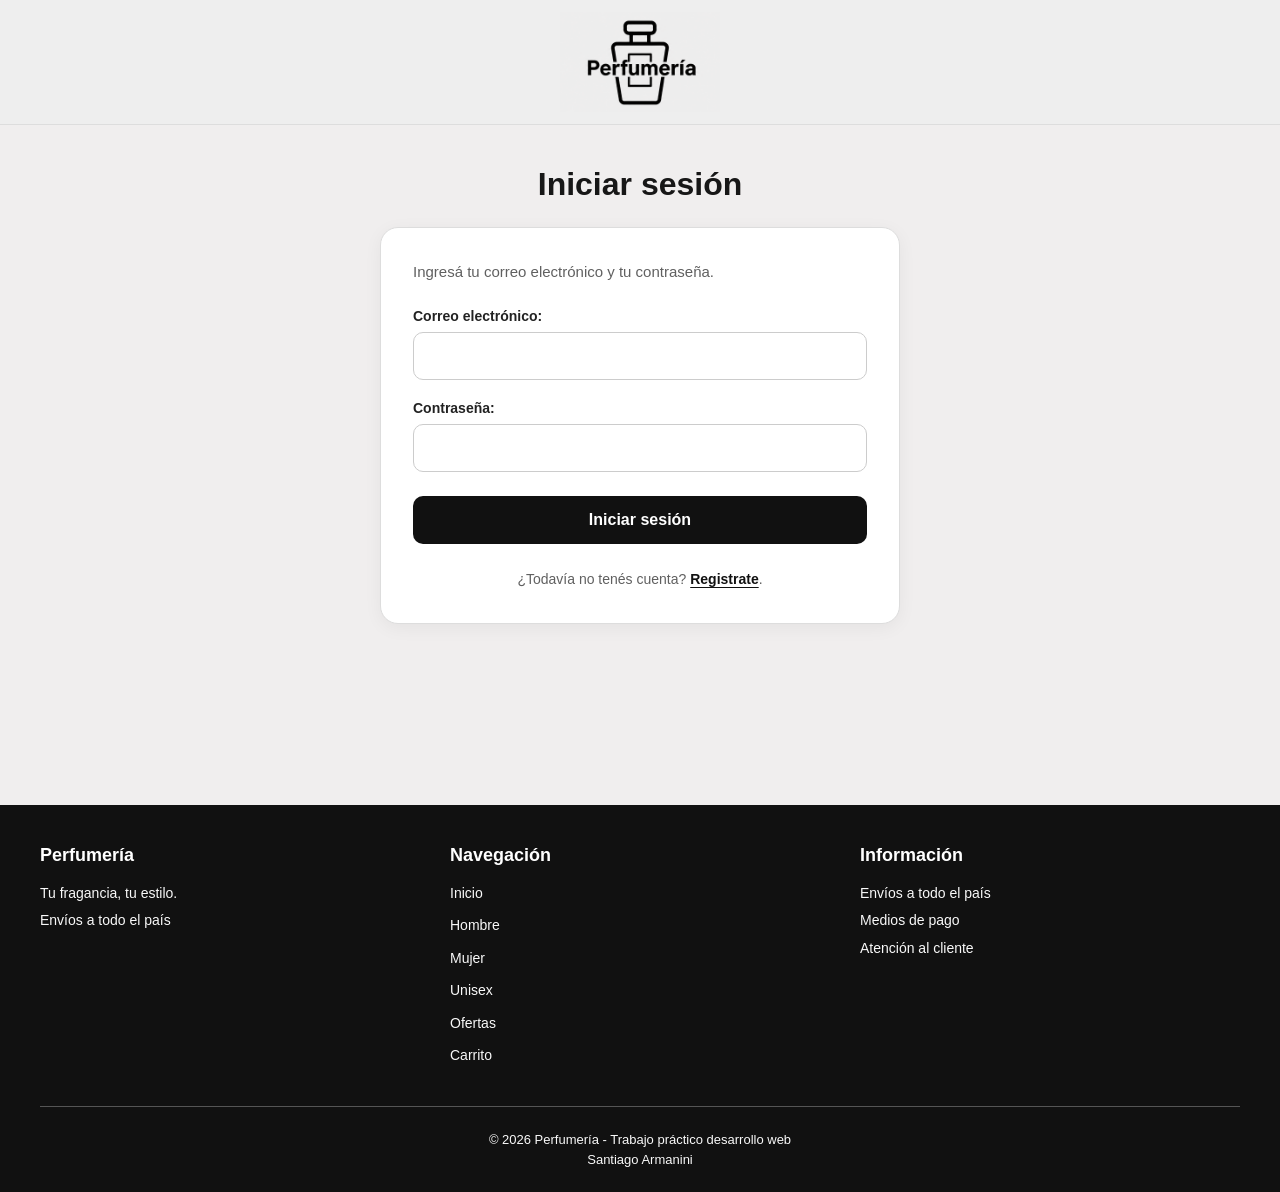
<file: index.html>
<!DOCTYPE html>

<html lang="es">
    <head>
        <meta charset="utf-8">
        <meta http-equiv="X-UA-Compatible" content="IE=edge">
        <title>Perfumeria</title>
        <meta name="description" content="">
        <meta name="viewport" content="width=device-width, initial-scale=1">
        <link rel="stylesheet" href="css/estilos.css">
    </head>
    <body class="body">
        <header>
            <div class="barra-promocional">
                <p>Envíos a todo el país</p>
            </div>
            <div id="navbar" data-base=""></div>
        </header>    
        <main class="main">
            <section class="bienvenida">
                <div class="bienvenida-contenido">
                    <h1>Encontrá tu próxima fragancia</h1>
                    <p>
                        Perfumes para cada estilo y ocasión.
                        Elegí el que va con vos.
                    </p>
                    <div class="botones-bienvenida">
                        <a href="./paginas/hombre.html">Ver catálogo</a>
                        <a href="./paginas/ofertas.html">Ver ofertas</a>
                    </div>
                </div>
                <div class="bienvenida-imagen">
                    <img src="./img/perfume-principal.jpg" alt="Perfume destacado">
                </div>
            </section>
            <section class="categorias">
                <h2>Explorá nuestras fragancias</h2>
                <div class="categorias-contenedor">
                    <article class="categoria-card">
                        <a href="./paginas/hombre.html">
                            <img src="./img/categoria-hombre.jpg" alt="Perfumes para hombre">
                            <h3>Hombre</h3>
                        </a>
                    </article>
                    <article class="categoria-card">
                        <a href="./paginas/mujer.html">
                            <img src="./img/categoria-mujer.jpg" alt="Perfumes para mujer">
                            <h3>Mujer</h3>
                        </a>
                    </article>
                    <article class="categoria-card">
                        <a href="./paginas/unisex.html">
                            <img src="./img/categoria-unisex.jpg" alt="Perfumes unisex">
                            <h3>Unisex</h3>
                        </a>
                    </article>
                </div>
            </section>
            <section class="productos-destacados">
                <h2>Perfumes para hombre</h2>

                <div class="productos-grid"
                    data-base="./"
                    data-categoria="hombre"
                    data-limite="2">
                </div>
            </section>

            <section class="productos-destacados">
                <h2>Perfumes para mujer</h2>

                <div class="productos-grid"
                    data-base="./"
                    data-categoria="mujer"
                    data-limite="2">
                </div>
            </section>

            <section class="productos-destacados">
                <h2>Perfumes unisex</h2>

                <div class="productos-grid"
                    data-base="./"
                    data-categoria="unisex"
                    data-limite="2">
                </div>
            </section>
            <section class="banner-ofertas">
                <div class="banner-ofertas-contenido">
                    <h2>Ofertas especiales</h2>
                    <p>Descubrí nuestras promociones y descuentos exclusivos.</p>
                    <a href="./paginas/ofertas.html">Ver ofertas</a>
                </div>
                <div class="banner-ofertas-imagen">
                    <img src="./img/banner-ofertas.jpg" alt="Promociones especiales en perfumes">
                </div>
            </section>
            <section class="beneficios">
                <h2>¿Por qué comprar con nosotros?</h2>
                <div class="beneficios-contenedor">
                    <article class="beneficio-card">
                        <h3>Envíos a todo el país</h3>
                        <p>Recibí tus fragancias donde te encuentres</p>
                    </article>
                    <article class="beneficio-card">
                        <h3>Medios de pago</h3>
                        <p>Consultá nuestras opciones de pago disponibles</p>
                    </article>
                    <article class="beneficio-card">
                        <h3>Atención al cliente</h3>
                        <p>Nuestro equipo está listo para ayudarte en cualquier momento.</p>
                    </article>
                </div>
            </section>
            <section class="notas">
                <h2>Notas de nuestras fragancias</h2>

                <ul class="notas-lista">
                    <li class="nota-item">Ámbar</li>
                    <li class="nota-item">Cítricos</li>
                    <li class="nota-item">Jazmín</li>
                    <li class="nota-item">Vainilla</li>
                    <li class="nota-item">Rosas</li>
                    <li class="nota-item">Bergamota</li>
                </ul>
            </section>
        </main>
        <footer class="footer">
            <div class="footer-contenedor">
                <div class="footer-columna">
                    <h2>Perfumería</h2>
                    <p>Tu fragancia, tu estilo.</p>
                    <p>Envíos a todo el país</p>
                </div>
                <nav class="footer-columna" aria-label="Navegación del pie de página">
                    <h2>Navegación</h2>
                    <ul>
                        <li>
                            <a href="index.html">Inicio</a>
                        </li>
                        <li>
                            <a href="./paginas/hombre.html">Hombre</a>
                        </li>
                        <li>
                            <a href="./paginas/mujer.html">Mujer</a>
                        </li>
                        <li>
                            <a href="./paginas/unisex.html">Unisex</a>
                        </li>
                        <li>
                            <a href="./paginas/ofertas.html">Ofertas</a>
                        </li>
                        <li>
                            <a href="./paginas/carrito.html">Carrito</a>
                        </li>
                    </ul>
                </nav>
                <div class="footer-columna">
                    <h2>Información</h2>
                    <p>Envíos a todo el país</p>
                    <p>Medios de pago</p>
                    <p>Atención al cliente</p>
                </div>
            </div>
            <div class="footer-inferior">
                <p>© 2026 Perfumería - Trabajo práctico desarrollo web</p>
                <p> Santiago Armanini </p>
            </div>
        </footer>
        <script src="./js/navegacion.js"></script>
        <script src="./js/navbar.js"></script>
        <script src="./js/login.js"></script>
        <script src="./js/carrito.js"></script>
        <script src="./js/cards.js"></script>
    </body>
</html>
</file>
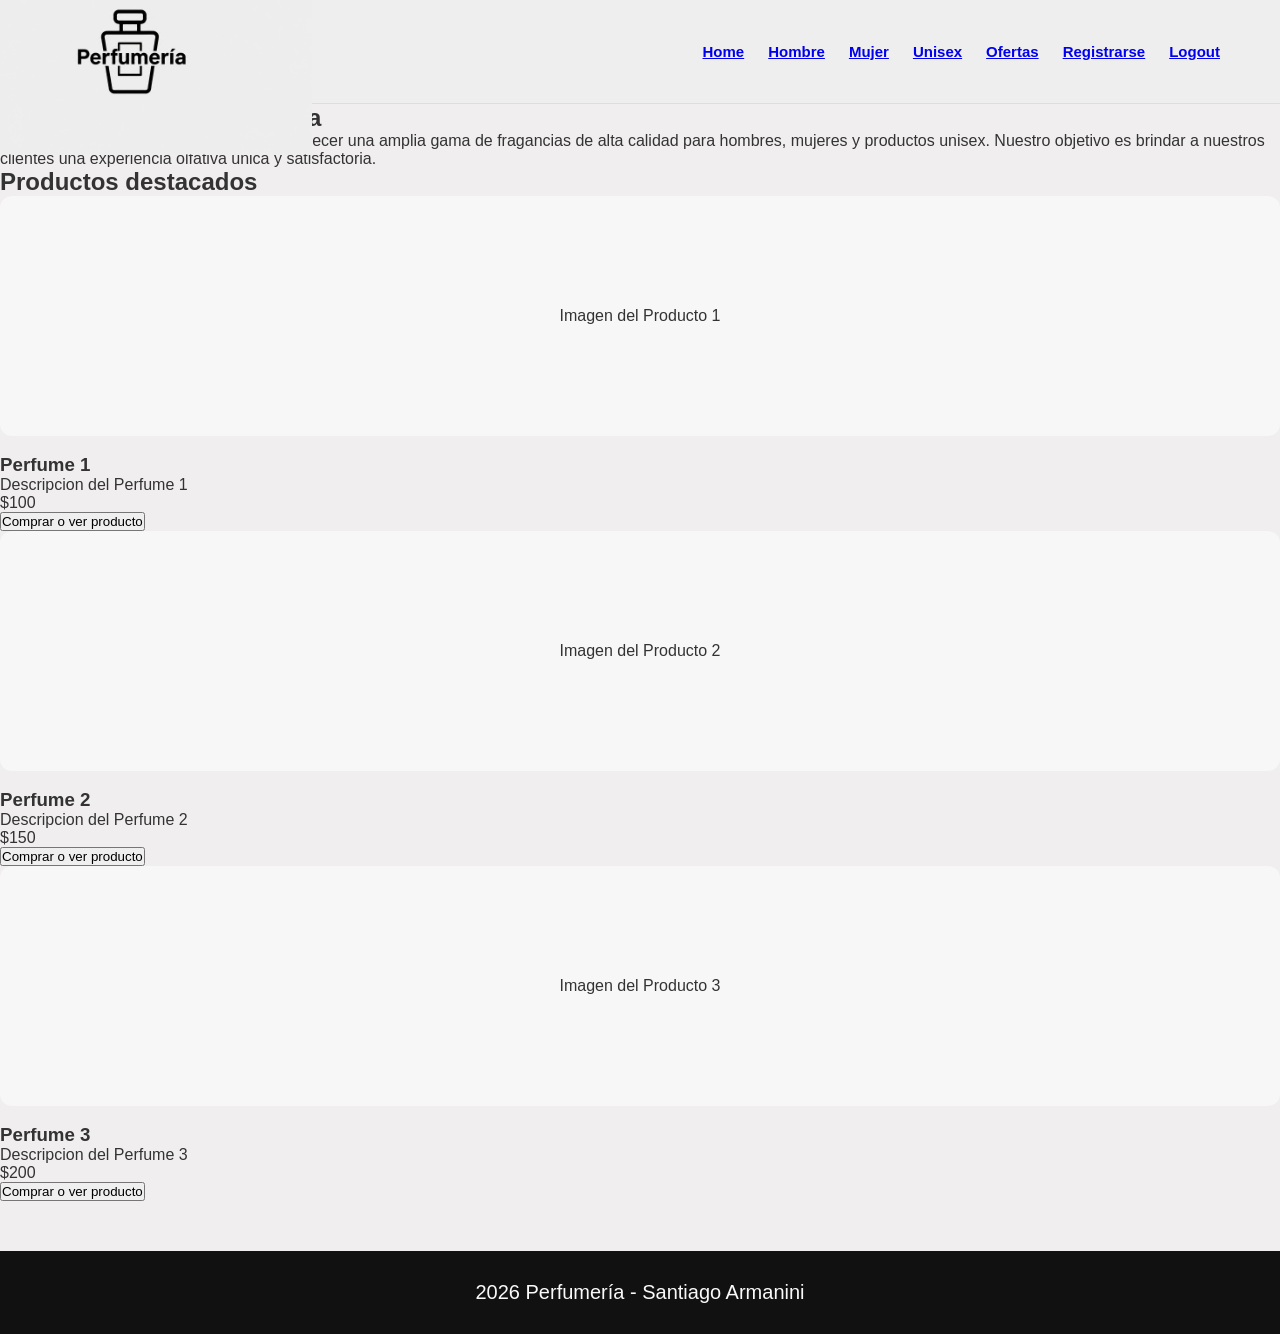
<file: paginas/index.html>
<!DOCTYPE html>

<html lang="es">
    <head>
        <meta charset="utf-8">
        <meta http-equiv="X-UA-Compatible" content="IE=edge">
        <title>Perfumeria</title>
        <meta name="description" content="">
        <meta name="viewport" content="width=device-width, initial-scale=1">
        <link rel="stylesheet" href="../css/estilos.css">
    </head>
    <body class="body">
        <header>
            <div>
                <nav class="navbar">
                    <div class="logo">
                            <img src="../img/logo.png" alt="Logo de Perfumería">

                    </div>

                    <a href="index.html">Home</a>
                    <a href="hombre.html">Hombre</a>
                    <a href="mujer.html">Mujer</a>
                    <a href="unisex.html">Unisex</a>
                    <a href="ofertas.html">Ofertas</a>
                    <a href="registro.html">Registrarse</a>                    
                    <a href="login.html">Logout</a>
                </nav>
            </div>
        </header>    
        <main>
            <section>
                <h1>Bienvenidos a la Perfumeria</h1>
                <p>
                    En nuestra perfumería, nos dedicamos a ofrecer una amplia gama de fragancias de alta calidad para hombres, mujeres y productos unisex.
                    Nuestro objetivo es brindar a nuestros clientes una experiencia olfativa única y satisfactoria.
                </p>
            </section>
            <section class="destacados"> 
                <h2>Productos destacados</h2>
                <div class="productos">
                    <article class="producto">
                        <div class="imagen-producto">
                            Imagen del Producto 1
                        </div>
                        <h3>Perfume 1</h3>
                        <p>Descripcion del Perfume 1</p>
                        <p>$100</p>
                        <button>Comprar o ver producto</button>
                    </article>
                    <article class="producto">
                        <div class="imagen-producto">
                            Imagen del Producto 2
                        </div>
                        <h3>Perfume 2</h3>
                        <p>Descripcion del Perfume 2</p>
                        <p>$150</p>
                        <button>Comprar o ver producto</button>
                    </article>
                    <article class="producto">
                        <div class="imagen-producto">
                            Imagen del Producto 3
                        </div>
                        <h3>Perfume 3</h3>
                        <p>Descripcion del Perfume 3</p>
                        <p>$200</p>
                        <button>Comprar o ver producto</button>
                    </article>
                </div>
            </section>
        </main>
        <footer>
            <p>
                2026 Perfumería - Santiago Armanini
            </p>
        </footer>
    </body>
</html>
</file>
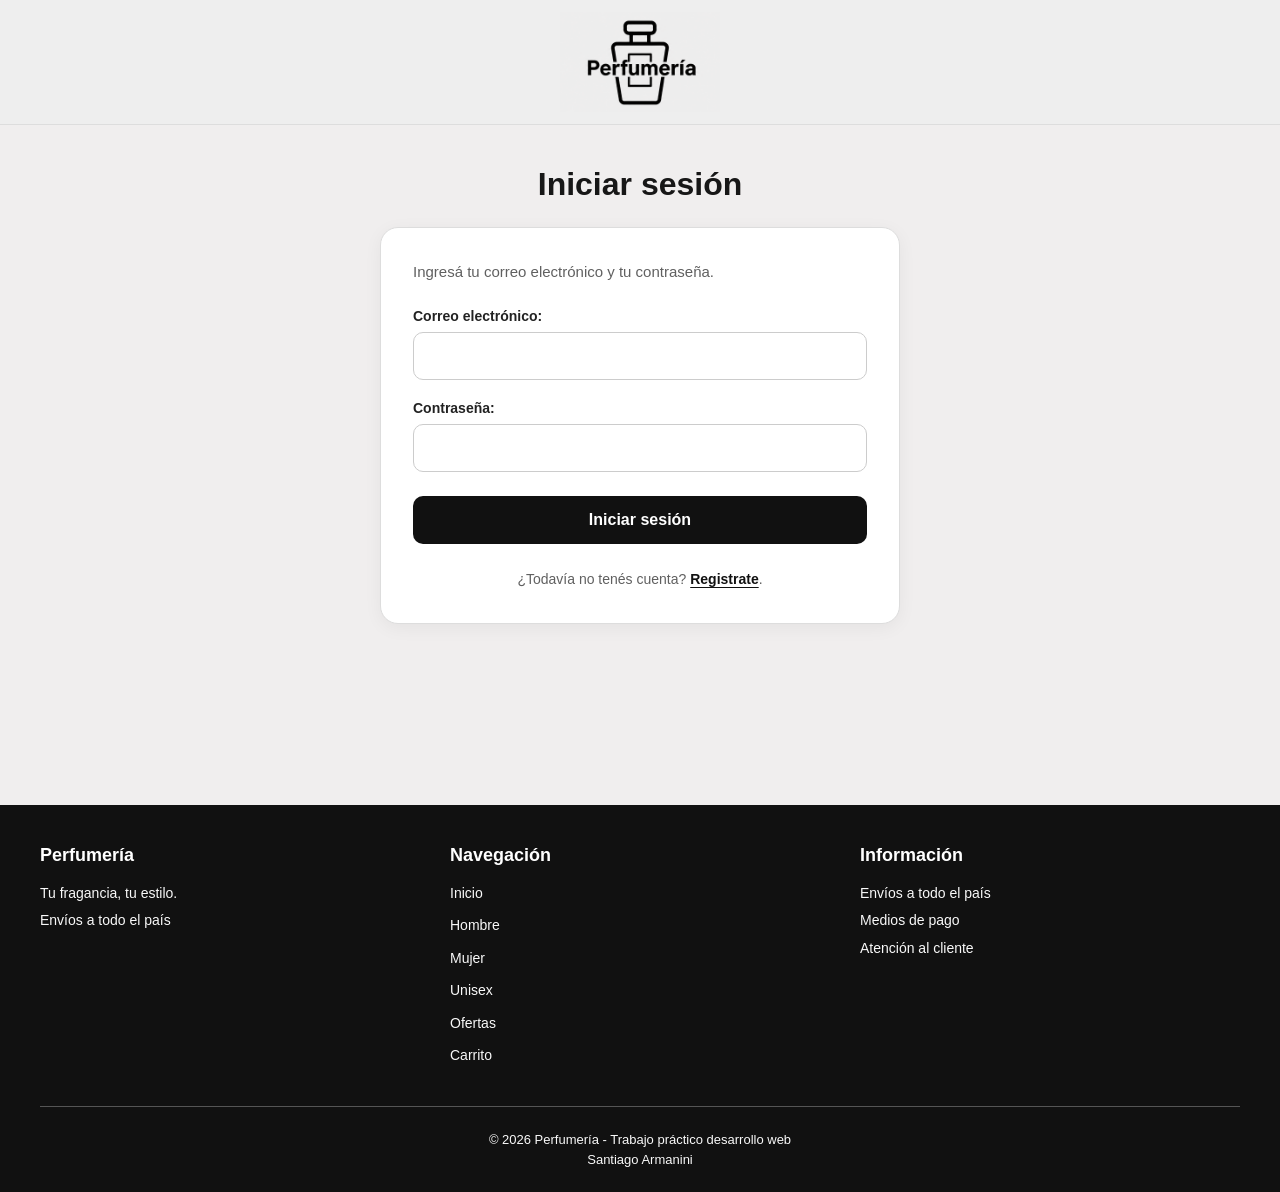
<file: paginas/carrito.html>
<!DOCTYPE html>
<html lang="es">
<head>
    <meta charset="utf-8">
    <meta name="viewport" content="width=device-width, initial-scale=1">
    <title>Perfumería - Carrito</title>
    <link rel="stylesheet" href="../css/estilos.css">
</head>
<body>
    <header>
        <div class="barra-promocional">
            <p>Envíos a todo el país</p>
        </div>
        <div id="navbar" data-base="../"></div>
    </header>
    <main class="main pagina-categoria">
        <section class="encabezado-categoria">
            <h1>Tu carrito</h1>
            <p>Revisá los productos que seleccionaste.</p>
        </section>
        <div class="carrito-layout">

            <section class="carrito-listado"
                    aria-labelledby="titulo-carrito">

                <h2 id="titulo-carrito">Productos seleccionados</h2>

                <div id="carrito-productos"
                    class="carrito-productos"
                    aria-live="polite">
                </div>
            </section>

            <aside class="carrito-resumen"
                aria-labelledby="titulo-resumen">

                <h2 id="titulo-resumen">Resumen de tu compra</h2>

                <p>
                    <span>Total</span>
                    <strong id="carrito-total">$0</strong>
                </p>

                <a href="../index.html">Seguir comprando</a>
            </aside>

        </div>
    </main>
    <footer class="footer">
        <div class="footer-contenedor">
            <div class="footer-columna">
                <h2>Perfumería</h2>
                <p>Tu fragancia, tu estilo.</p>
                <p>Envíos a todo el país</p>
            </div>
            <nav class="footer-columna" aria-label="Navegación del pie de página">
                <h2>Navegación</h2>
                <ul>
                    <li><a href="../index.html">Inicio</a></li>
                    <li><a href="hombre.html">Hombre</a></li>
                    <li><a href="mujer.html">Mujer</a></li>
                    <li><a href="unisex.html">Unisex</a></li>
                    <li><a href="ofertas.html">Ofertas</a></li>
                </ul>
            </nav>
            <div class="footer-columna">
                <h2>Información</h2>
                <p>Envíos a todo el país</p>
                <p>Medios de pago</p>
                <p>Atención al cliente</p>
            </div>
        </div>
        <div class="footer-inferior">
            <p>© 2026 Perfumería - Trabajo práctico desarrollo web</p>
            <p>Santiago Armanini</p>
        </div>
    </footer>
    <script src="../js/navegacion.js"></script>
    <script src="../js/navbar.js"></script>
    <script src="../js/login.js"></script>
    <script src="../js/carrito.js"></script>
    <script src="../js/carrito-pagina.js"></script>
    
</body>
</html>
</file>
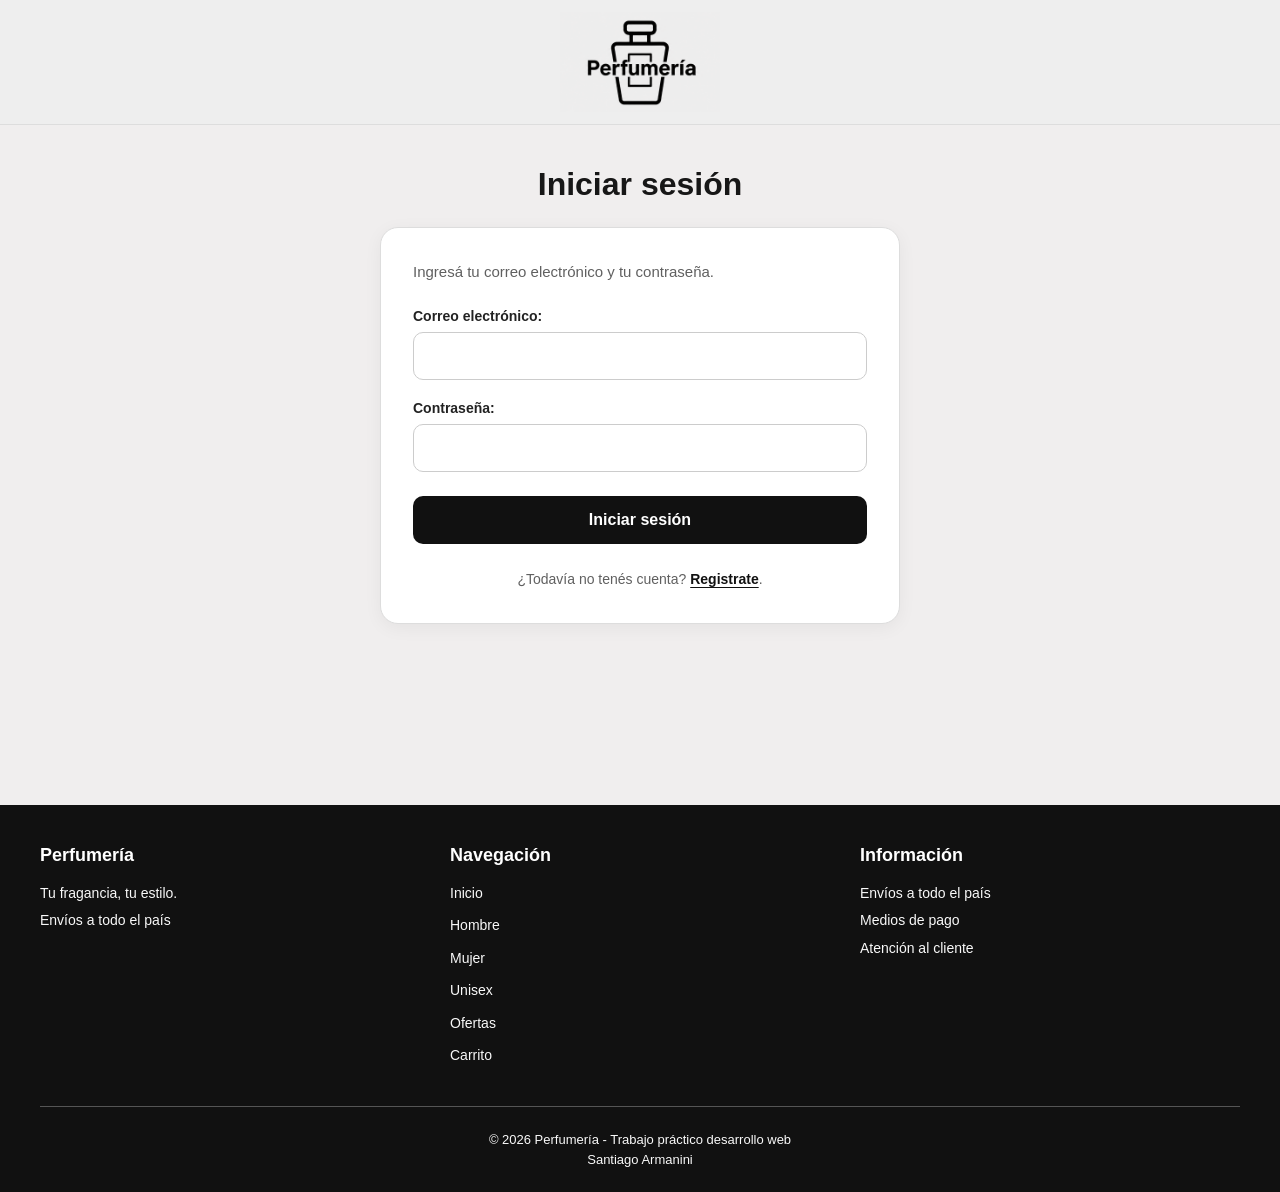
<file: paginas/hombre.html>
<!DOCTYPE html>
<html lang="es">
<head>
    <meta charset="utf-8">
    <meta name="viewport" content="width=device-width, initial-scale=1">
    <title>Perfumería - Hombre</title>
    <link rel="stylesheet" href="../css/estilos.css">
</head>
<body>
    <header>
        <div class="barra-promocional">
            <p>Envíos a todo el país</p>
        </div>
        <div id="navbar" data-base="../"></div>
    </header>
    <main class="main pagina-categoria">
        <section class="encabezado-categoria">
            <h1>Perfumes para hombre</h1>
            <p>Explorá nuestra selección de fragancias masculinas.</p>
        </section>
        <section class="productos-destacados" aria-labelledby="titulo-catalogo">
            <h2 id="titulo-catalogo">
                Catálogo de perfumes para hombre
            </h2>

            <div class="productos-grid" id="cards-generadas" data-base="../" data-categoria="hombre"></div>
        </section>
    </main>
    <footer class="footer">
        <div class="footer-contenedor">
            <div class="footer-columna">
                <h2>Perfumería</h2>
                <p>Tu fragancia, tu estilo.</p>
                <p>Envíos a todo el país</p>
            </div>
            <nav class="footer-columna" aria-label="Navegación del pie de página">
                <h2>Navegación</h2>
                <ul>
                    <li><a href="../index.html">Inicio</a></li>
                    <li><a href="./hombre.html">Hombre</a></li>
                    <li><a href="./mujer.html">Mujer</a></li>
                    <li><a href="./unisex.html">Unisex</a></li>
                    <li><a href="./ofertas.html">Ofertas</a></li>
                    <li><a href="./carrito.html">Carrito</a></li>
                </ul>
            </nav>
            <div class="footer-columna">
                <h2>Información</h2>
                <p>Envíos a todo el país</p>
                <p>Medios de pago</p>
                <p>Atención al cliente</p>
            </div>
        </div>
        <div class="footer-inferior">
            <p>© 2026 Perfumería - Trabajo práctico desarrollo web</p>
            <p>Santiago Armanini</p>
        </div>
    </footer>
    <script src="../js/navegacion.js"></script>
    <script src="../js/navbar.js"></script>
    <script src="../js/login.js"></script>
    <script src="../js/carrito.js"></script>
    <script src="../js/cards.js"></script>
</body>
</html>
</file>
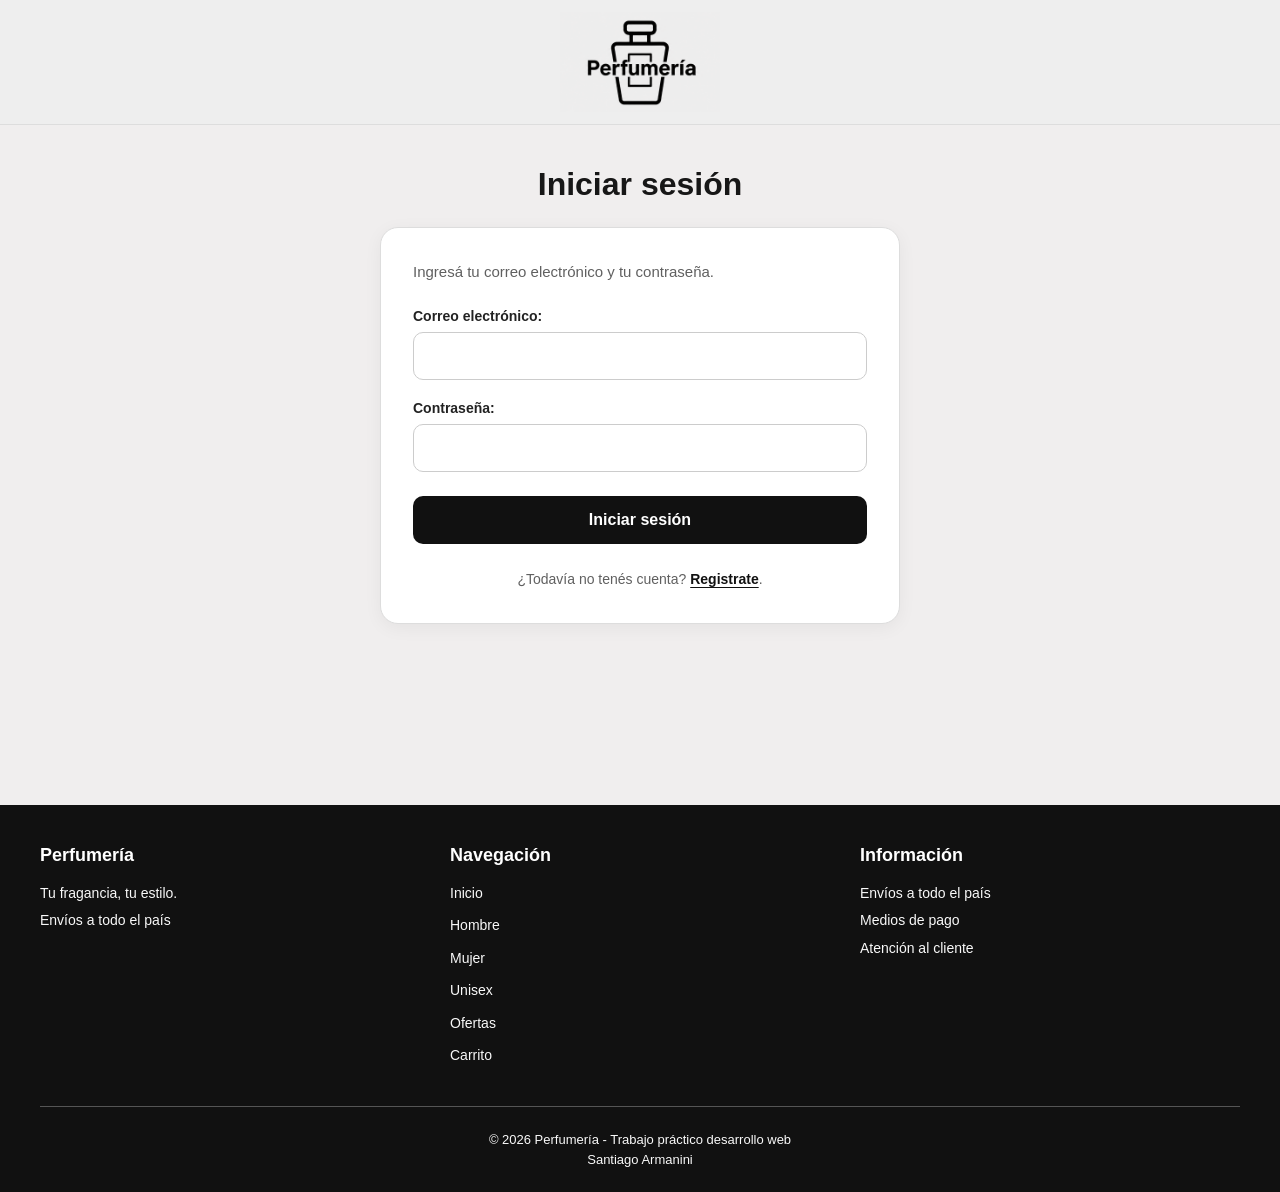
<file: paginas/login.html>
<!DOCTYPE html>
<html lang="es">
<head>
    <meta charset="utf-8">
    <meta name="viewport" content="width=device-width, initial-scale=1">
    <title>Perfumería - Iniciar sesión</title>
    <link rel="stylesheet" href="../css/estilos.css">
</head>
    <body>
        <header class="encabezado-acceso">
            <div class="logo-acceso">
                <img src="../img/logo.png" alt="Perfumería">
            </div>
        </header>
        <main class="main pagina-formulario">
            <h1>Iniciar sesión</h1>
            <form class="formulario" id="form-login">
                <p class="formulario-descripcion">Ingresá tu correo electrónico y tu contraseña.</p>
                <div class="campo-login">
                    <label for="email">Correo electrónico:</label>
                    <input type="email" id="email" name="email" autocomplete="email" required>
                </div>
                <div class="campo-login">
                    <label for="password">Contraseña:</label>
                    <input type="password" id="password" name="password" autocomplete="current-password" required>
                </div>
                <button type="submit">Iniciar sesión</button>
                <p class="formulario-ayuda">¿Todavía no tenés cuenta? <a href="registro.html">Registrate</a>.</p>
            </form>
        </main>
        <footer class="footer">
            <div class="footer-contenedor">
                <div class="footer-columna">
                    <h2>Perfumería</h2>
                    <p>Tu fragancia, tu estilo.</p>
                    <p>Envíos a todo el país</p>
                </div>
                <nav class="footer-columna" aria-label="Navegación del pie de página">
                    <h2>Navegación</h2>
                <ul>
                    <li><a href="../index.html">Inicio</a></li>
                    <li><a href="./hombre.html">Hombre</a></li>
                    <li><a href="./mujer.html">Mujer</a></li>
                    <li><a href="./unisex.html">Unisex</a></li>
                    <li><a href="./ofertas.html">Ofertas</a></li>
                    <li><a href="./carrito.html">Carrito</a></li>
                </ul>
                </nav>
                <div class="footer-columna">
                    <h2>Información</h2>
                    <p>Envíos a todo el país</p>
                    <p>Medios de pago</p>
                    <p>Atención al cliente</p>
                </div>
            </div>
            <div class="footer-inferior">
                <p>© 2026 Perfumería - Trabajo práctico desarrollo web</p>
                <p>Santiago Armanini</p>
            </div>
        </footer>

        <script src="../js/login.js"></script>
    </body>
</html>
</file>
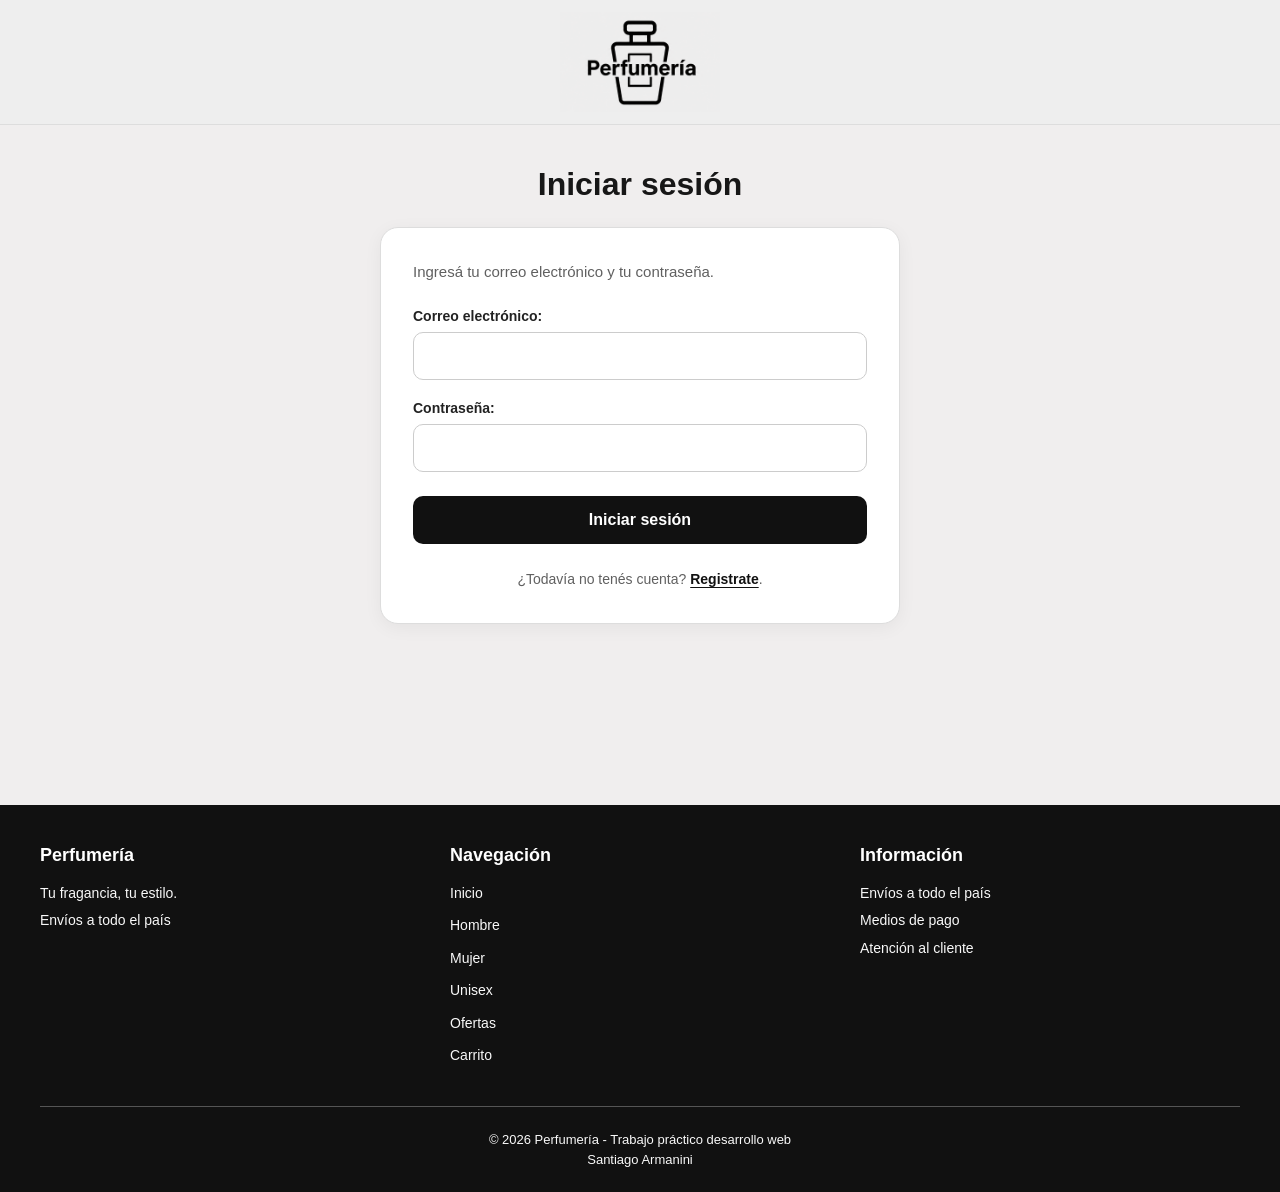
<file: paginas/mujer.html>
<!DOCTYPE html>
<html lang="es">
<head>
    <meta charset="utf-8">
    <meta name="viewport" content="width=device-width, initial-scale=1">
    <title>Perfumería - Mujer</title>
    <link rel="stylesheet" href="../css/estilos.css">
</head>
<body>
    <header>
        <div class="barra-promocional">
            <p>Envíos a todo el país</p>
        </div>
        <div id="navbar" data-base="../"></div>
    </header>
    <main class="main pagina-categoria">
        <section class="encabezado-categoria">
            <h1>Perfumes para mujer</h1>
            <p>Explorá nuestra selección de fragancias femeninas.</p>
        </section>
        <section class="productos-destacados" aria-labelledby="titulo-catalogo">
            <h2 id="titulo-catalogo">Catálogo de perfumes para mujer</h2>
            <div class="productos-grid" id="cards-generadas" data-base="../" data-categoria="mujer"></div>
        </section>
    </main>
    <footer class="footer">
        <div class="footer-contenedor">
            <div class="footer-columna">
                <h2>Perfumería</h2>
                <p>Tu fragancia, tu estilo.</p>
                <p>Envíos a todo el país</p>
            </div>
            <nav class="footer-columna" aria-label="Navegación del pie de página">
                <h2>Navegación</h2>
                <ul>
                    <li><a href="../index.html">Inicio</a></li>
                    <li><a href="./hombre.html">Hombre</a></li>
                    <li><a href="./mujer.html">Mujer</a></li>
                    <li><a href="./unisex.html">Unisex</a></li>
                    <li><a href="./ofertas.html">Ofertas</a></li>
                    <li><a href="./carrito.html">Carrito</a></li>
                </ul>
            </nav>
            <div class="footer-columna">
                <h2>Información</h2>
                <p>Envíos a todo el país</p>
                <p>Medios de pago</p>
                <p>Atención al cliente</p>
            </div>
        </div>
        <div class="footer-inferior">
            <p>© 2026 Perfumería - Trabajo práctico desarrollo web</p>
            <p>Santiago Armanini</p>
        </div>
    </footer>
    <script src="../js/navegacion.js"></script>
    <script src="../js/navbar.js"></script>
    <script src="../js/login.js"></script>
    <script src="../js/carrito.js"></script>
    <script src="../js/cards.js"></script>
</body>
</html>
</file>
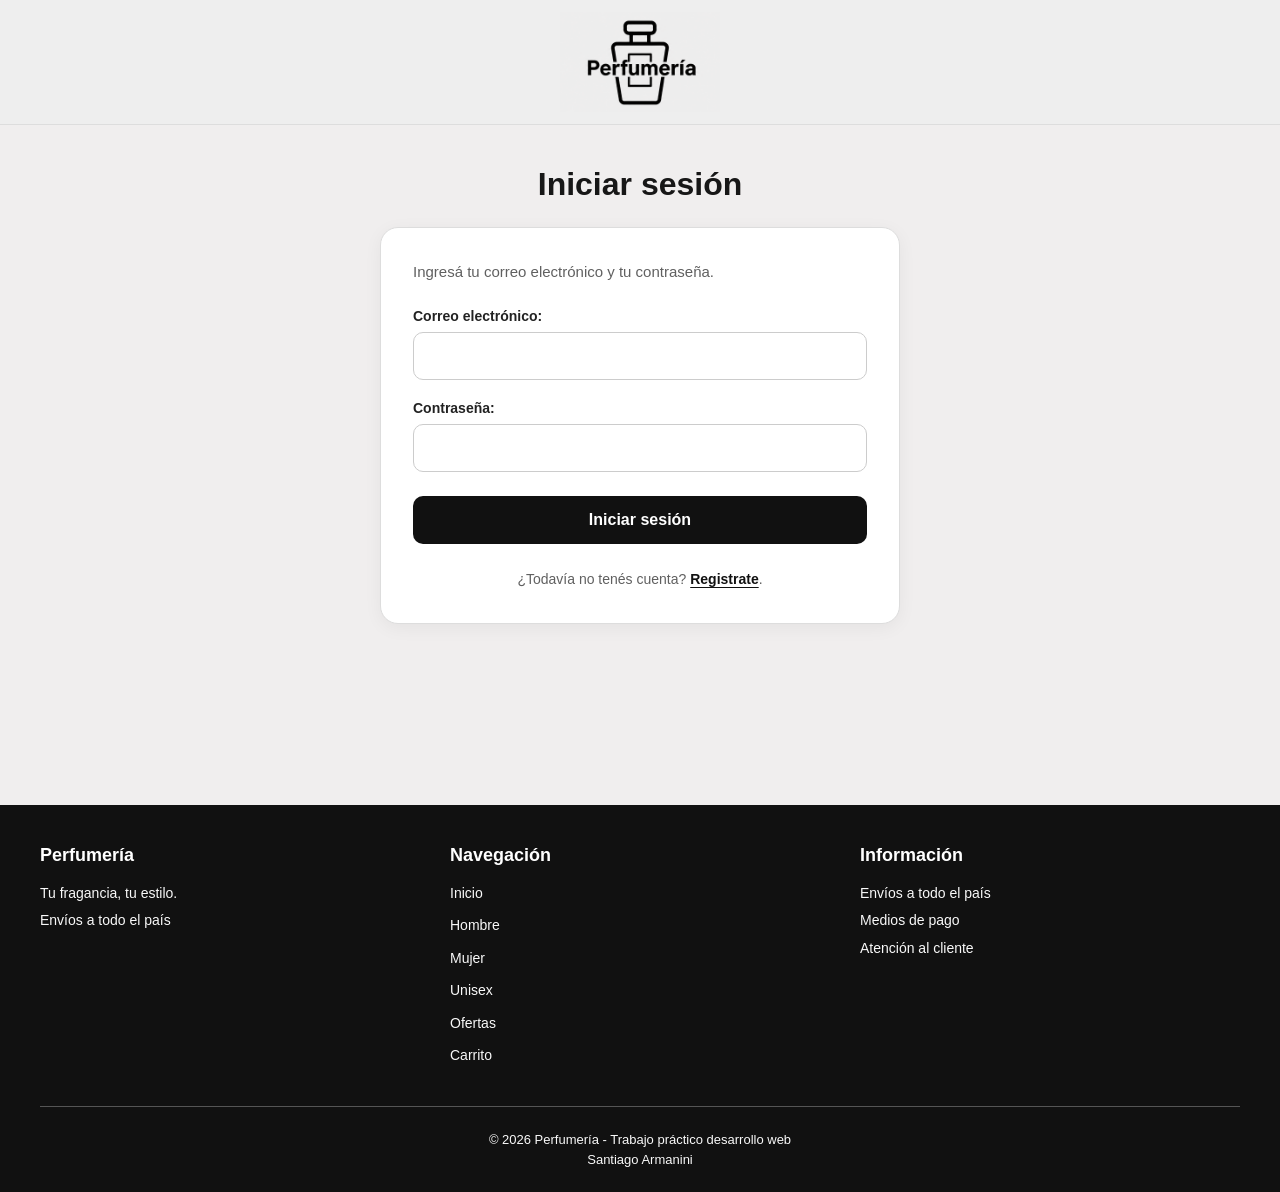
<file: paginas/ofertas.html>
<!DOCTYPE html>
<html lang="es">
<head>
    <meta charset="utf-8">
    <meta name="viewport" content="width=device-width, initial-scale=1">
    <title>Perfumería - Ofertas</title>
    <link rel="stylesheet" href="../css/estilos.css">
</head>
<body>
    <header>
        <div class="barra-promocional">
            <p>Envíos a todo el país</p>
        </div>
        <div id="navbar" data-base="../"></div>
    </header>
    <main class="main pagina-categoria">
        <section class="encabezado-categoria">
            <h1>Ofertas especiales</h1>
            <p>Encontrá nuestra selección de perfumes en promoción.</p>
        </section>
        <section class="productos-destacados" aria-labelledby="titulo-catalogo">
            <h2 id="titulo-catalogo">Productos en oferta</h2>
            <div class="productos-grid" id="cards-generadas" data-base="../" data-categoria="ofertas"></div>
        </section>
    </main>
    <footer class="footer">
        <div class="footer-contenedor">
            <div class="footer-columna">
                <h2>Perfumería</h2>
                <p>Tu fragancia, tu estilo.</p>
                <p>Envíos a todo el país</p>
            </div>
            <nav class="footer-columna" aria-label="Navegación del pie de página">
                <h2>Navegación</h2>
                <ul>
                    <li><a href="../index.html">Inicio</a></li>
                    <li><a href="./hombre.html">Hombre</a></li>
                    <li><a href="./mujer.html">Mujer</a></li>
                    <li><a href="./unisex.html">Unisex</a></li>
                    <li><a href="./ofertas.html">Ofertas</a></li>
                    <li><a href="./carrito.html">Carrito</a></li>
                </ul>
            </nav>
            <div class="footer-columna">
                <h2>Información</h2>
                <p>Envíos a todo el país</p>
                <p>Medios de pago</p>
                <p>Atención al cliente</p>
            </div>
        </div>
        <div class="footer-inferior">
            <p>© 2026 Perfumería - Trabajo práctico desarrollo web</p>
            <p>Santiago Armanini</p>
        </div>
    </footer>
    <script src="../js/navegacion.js"></script>
    <script src="../js/navbar.js"></script>
    <script src="../js/login.js"></script>
    <script src="../js/carrito.js"></script>
    <script src="../js/cards.js"></script>
</body>
</html>
</file>
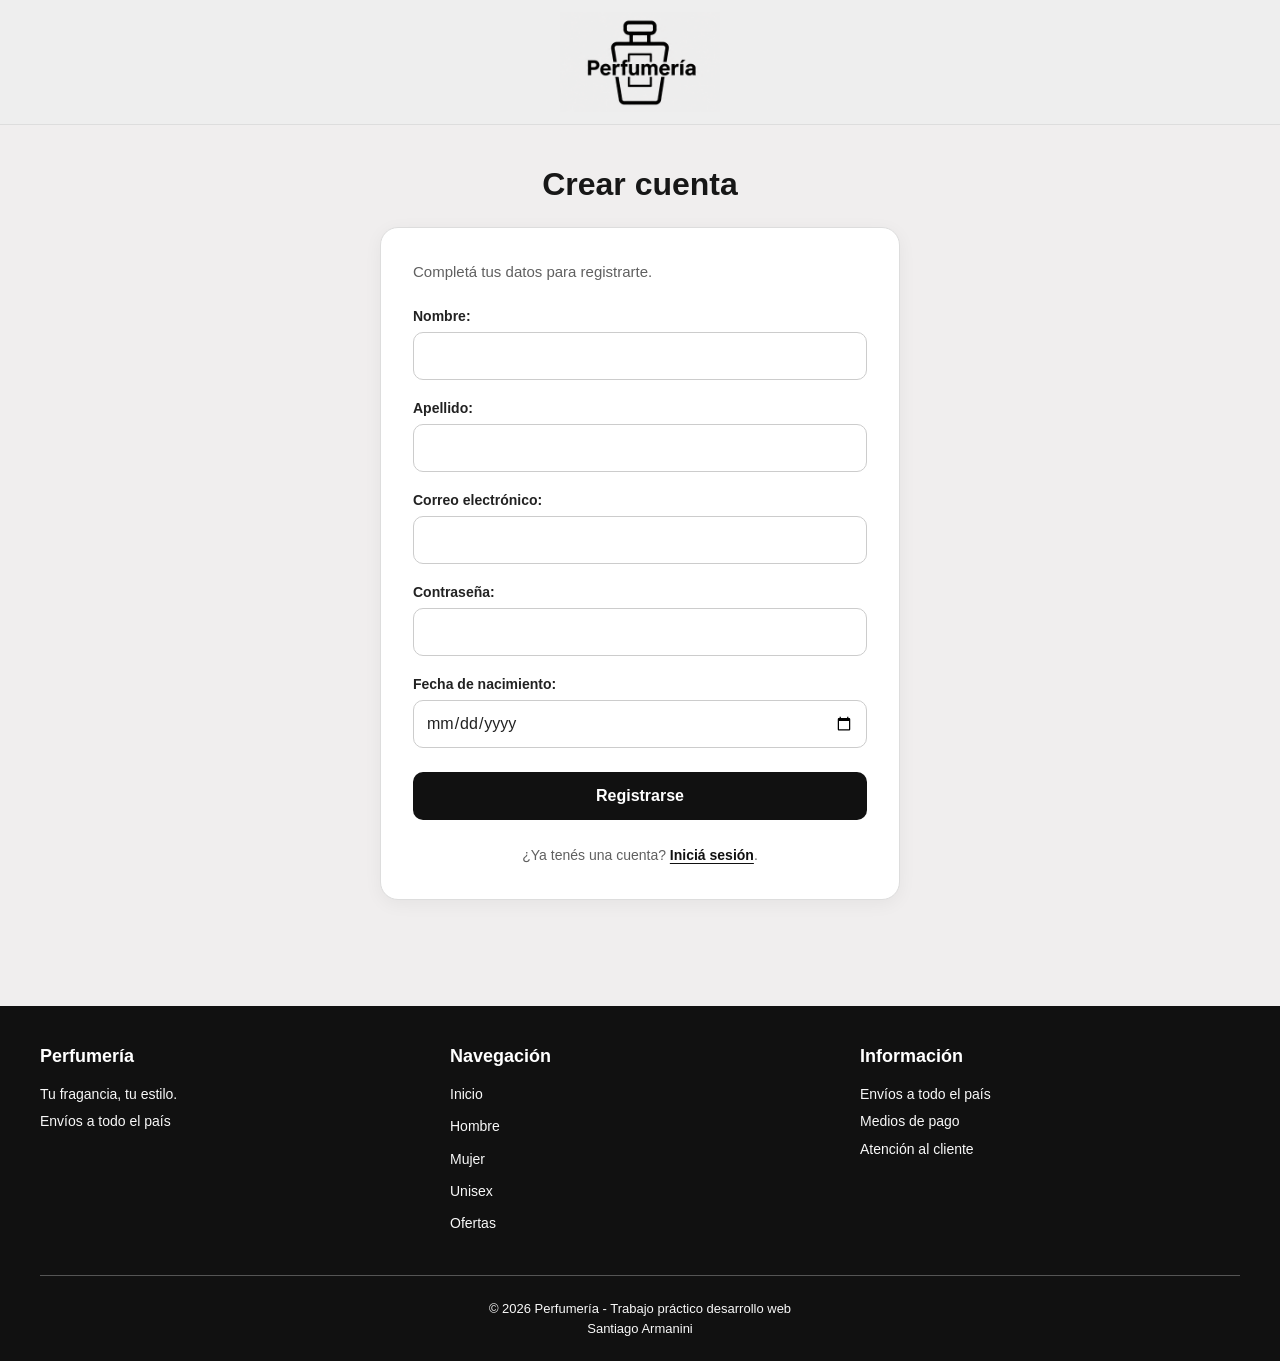
<file: paginas/registro.html>
<!DOCTYPE html>
<html lang="es">
<head>
    <meta charset="utf-8">
    <meta name="viewport" content="width=device-width, initial-scale=1">
    <title>Perfumería - Crear cuenta</title>
    <link rel="stylesheet" href="../css/estilos.css">
</head>
<body>
    <header class="encabezado-acceso">
        <div class="logo-acceso">
            <img src="../img/logo.png" alt="Perfumería">
        </div>
    </header>
    <main class="main pagina-formulario">
        <h1>Crear cuenta</h1>
        <form class="formulario" id="form-registro" method="post">
            <p class="formulario-descripcion">Completá tus datos para registrarte.</p>
            <div class="campo">
                <label for="nombre">Nombre:</label>
                <input type="text" id="nombre" name="nombre" autocomplete="given-name" required>
            </div>
            <div class="campo">
                <label for="apellido">Apellido:</label>
                <input type="text" id="apellido" name="apellido" autocomplete="family-name" required>
            </div>
            <div class="campo">
                <label for="email">Correo electrónico:</label>
                <input type="email" id="email" name="email" autocomplete="email" required>
            </div>
            <div class="campo">
                <label for="password">Contraseña:</label>
                <input type="password" id="password" name="password" autocomplete="new-password" minlength="8" required>
            </div>
            <div class="campo">
                <label for="fechaNacimiento">Fecha de nacimiento:</label>
                <input type="date" id="fechaNacimiento" name="fechaNacimiento" autocomplete="bday" required>
            </div>
            <button type="submit">Registrarse</button>
            <p id="mensaje-registro" aria-live="polite"></p>
            <p class="formulario-ayuda">¿Ya tenés una cuenta? <a href="login.html">Iniciá sesión</a>.</p>
        </form>
    </main>
    <footer class="footer">
        <div class="footer-contenedor">
            <div class="footer-columna">
                <h2>Perfumería</h2>
                <p>Tu fragancia, tu estilo.</p>
                <p>Envíos a todo el país</p>
            </div>
            <nav class="footer-columna" aria-label="Navegación del pie de página">
                <h2>Navegación</h2>
                <ul>
                    <li><a href="../index.html">Inicio</a></li>
                    <li><a href="hombre.html">Hombre</a></li>
                    <li><a href="mujer.html">Mujer</a></li>
                    <li><a href="unisex.html">Unisex</a></li>
                    <li><a href="ofertas.html">Ofertas</a></li>
                </ul>
            </nav>
            <div class="footer-columna">
                <h2>Información</h2>
                <p>Envíos a todo el país</p>
                <p>Medios de pago</p>
                <p>Atención al cliente</p>
            </div>
        </div>
        <div class="footer-inferior">
            <p>© 2026 Perfumería - Trabajo práctico desarrollo web</p>
            <p>Santiago Armanini</p>
        </div>
    </footer>
    <script src="../js/registro.js"></script>
</body>
</html>
</file>
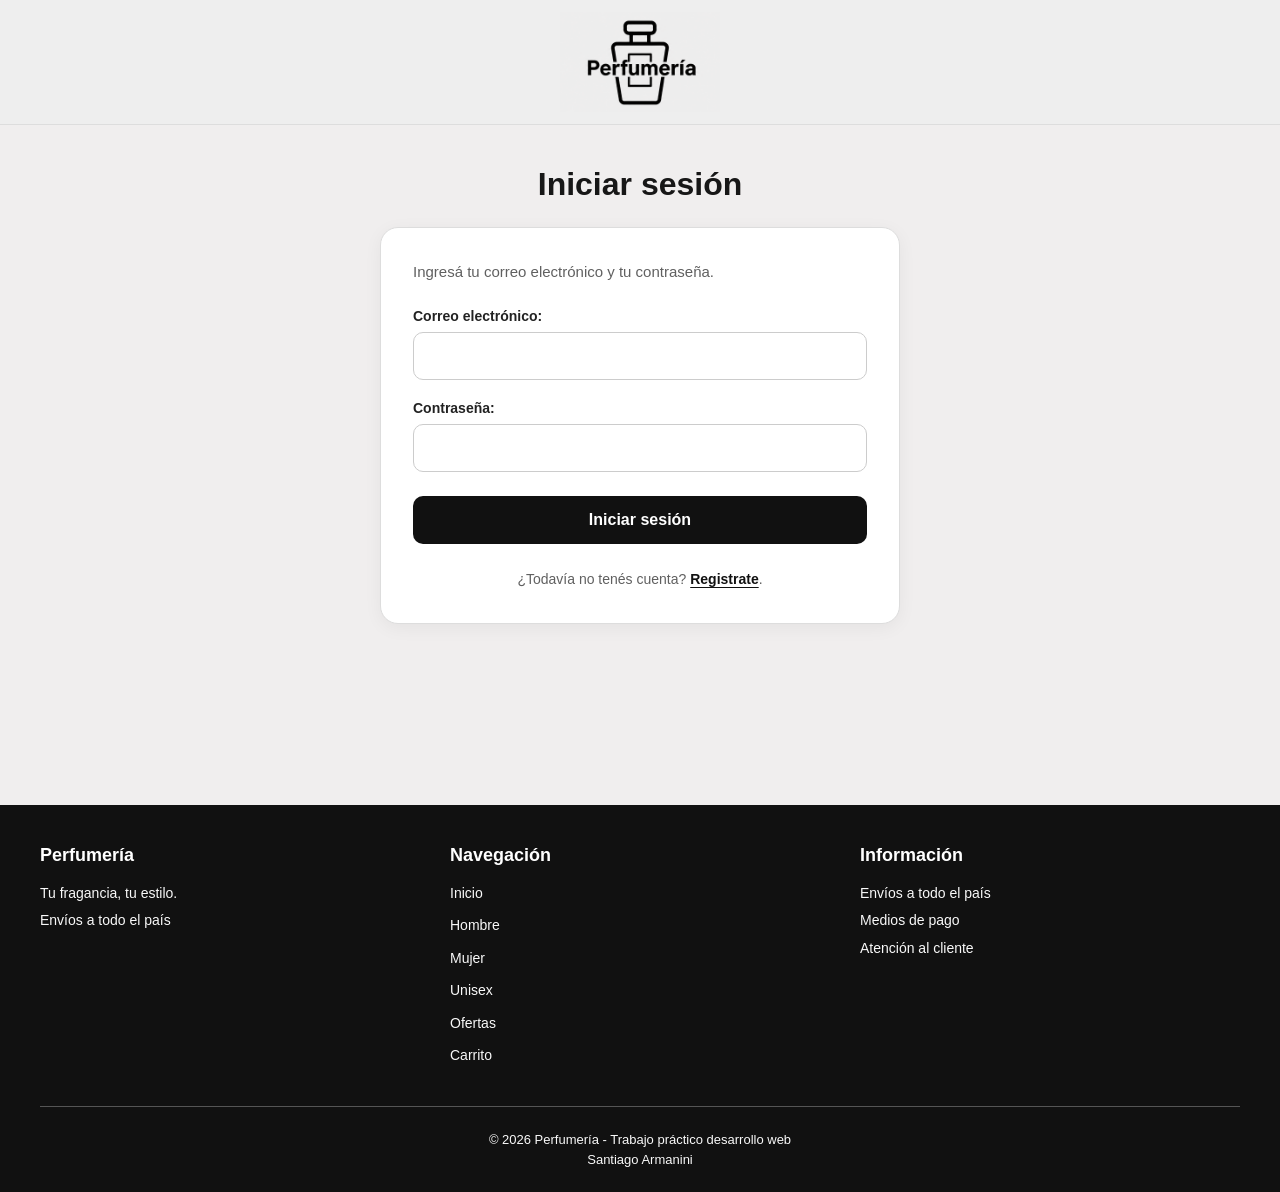
<file: paginas/unisex.html>
<!DOCTYPE html>
<html lang="es">
<head>
    <meta charset="utf-8">
    <meta name="viewport" content="width=device-width, initial-scale=1">
    <title>Perfumería - Unisex</title>
    <link rel="stylesheet" href="../css/estilos.css">
</head>
<body>
    <header>
        <div class="barra-promocional">
            <p>Envíos a todo el país</p>
        </div>
        <div id="navbar" data-base="../"></div>
    </header>
    <main class="main pagina-categoria">
        <section class="encabezado-categoria">
            <h1>Perfumes unisex</h1>
            <p>Encontrá fragancias para todos los estilos.</p>
        </section>
        <section class="productos-destacados" aria-labelledby="titulo-catalogo">
            <h2 id="titulo-catalogo">Catálogo de perfumes unisex</h2>
            <div class="productos-grid" id="cards-generadas" data-base="../" data-categoria="unisex"></div>
        </section>
    </main>
    <footer class="footer">
        <div class="footer-contenedor">
            <div class="footer-columna">
                <h2>Perfumería</h2>
                <p>Tu fragancia, tu estilo.</p>
                <p>Envíos a todo el país</p>
            </div>
            <nav class="footer-columna" aria-label="Navegación del pie de página">
                <h2>Navegación</h2>
                <ul>
                    <li><a href="../index.html">Inicio</a></li>
                    <li><a href="./hombre.html">Hombre</a></li>
                    <li><a href="./mujer.html">Mujer</a></li>
                    <li><a href="./unisex.html">Unisex</a></li>
                    <li><a href="./ofertas.html">Ofertas</a></li>
                    <li><a href="./carrito.html">Carrito</a></li>
                </ul>
            </nav>
            <div class="footer-columna">
                <h2>Información</h2>
                <p>Envíos a todo el país</p>
                <p>Medios de pago</p>
                <p>Atención al cliente</p>
            </div>
        </div>
        <div class="footer-inferior">
            <p>© 2026 Perfumería - Trabajo práctico desarrollo web</p>
            <p>Santiago Armanini</p>
        </div>
    </footer>
    <script src="../js/navegacion.js"></script>
    <script src="../js/navbar.js"></script>
    <script src="../js/login.js"></script>
    <script src="../js/carrito.js"></script>
    <script src="../js/cards.js"></script>
</body>
</html>
</file>
<file: css/estilos.css>
*{
    padding: 0;
    margin: 0;
    box-sizing: border-box;
}
body {
    font-family: Arial, sans-serif;
    color: #333333;
    background-color: #f0eeee;
}

.main {
    min-height: 70vh;
}

.pagina-formulario {
    padding: 40px 20px;
}

.pagina-formulario h1 {
    text-align: center;
    margin-bottom: 24px;
}

.navbar {
    display: flex;
    flex-direction: row;
    align-items: center;
    gap: 24px;

    max-width: 1200px;
    margin: 0 auto;
    padding: 12px 20px;
    box-sizing: border-box;

    background-color: #eeeeee;
    border-bottom: none;
    font: bold 15px Arial, sans-serif;
}

header {
    background-color: #eeeeee;
    border-bottom: 1px solid #dddddd;
}

.logo {
    flex: 1;
    display: flex;
    align-items: center;
}

.logo a {
    display: inline-flex;
    align-items: center;
    justify-content: center;

    width: 160px;
    height: 100px;
    padding: 0;
    overflow: hidden;

    background-color: transparent;
    border: none;
    border-radius: 0;
    box-shadow: none;

    transition: opacity 0.2s ease;
}

.logo a:hover {
    opacity: 0.8;
    transform: none;
    box-shadow: none;
}

.logo img {
    display: block;
    width: 140px;
    height: auto;
    max-width: none;
    transform: scale(2.6);
}

.menu {
    display: flex;
    flex-wrap: wrap;
    gap: 30px;
}

.menu-usuario {
    flex: 1;
    display: flex;
    flex-wrap: wrap;
    justify-content: flex-end;
    gap: 15px;
}

.menu-usuario a, .menu a {
    text-decoration: none;
    color: #000000;
    font-weight: bold;
}

.menu-usuario a:hover {
    color:#636363;
}

.menu a:hover {
    color:#636363;
}


.barra-promocional {
    margin: 0;
    background-color: #000000;
    color: #f9f9f9;
    padding: 8px;
    text-align: center;
}

.barra-promocional p {
    margin: 0;
    font-size: 13px;
    font-weight: bold;
}

.bienvenida {
    display: flex;
    align-items: center;
    gap: 56px;

    width: calc(100% - 40px);
    max-width: 1200px;
    margin: 32px auto 0;
    padding: 48px 40px;
    box-sizing: border-box;

    background-color: #f9f9f9;
    border-radius: 20px;
}

.bienvenida-contenido {
    flex: 1;
    min-width: 0;
}

.bienvenida-imagen {
    flex: 1;
    min-width: 0;

    display: flex;
    justify-content: center;
}

.bienvenida-imagen img {
    display: block;
    width: 100%;
    max-width: 360px;
    height: auto;
    border-radius: 16px;
}

.bienvenida h1 {
    max-width: 520px;
    margin: 0 0 18px;

    font-size: 48px;
    line-height: 1.12;
    letter-spacing: -1px;
}

.bienvenida p {
    max-width: 460px;
    margin: 0 0 28px;

    font-size: 18px;
    line-height: 1.65;
    color: #555555;
}

.botones-bienvenida {
    display: flex;
    flex-wrap: wrap;
    gap: 14px;
}

.botones-bienvenida a {
    display: inline-flex;
    align-items: center;
    justify-content: center;

    padding: 12px 22px;
    border: 1px solid #111111;
    border-radius: 10px;

    background-color: #111111;
    color: #ffffff;
    text-decoration: none;
    font-size: 15px;
    font-weight: 600;

    transition: background-color 0.2s ease, color 0.2s ease;
}

.botones-bienvenida a:last-child {
    background-color: transparent;
    color: #111111;
    border-color: #bbbbbb;
}

.botones-bienvenida a:hover {
    background-color: #333333;
    color: #ffffff;
    border-color: #333333;
}

.productos-destacados, .productos-nuevos {
    display: flex;
    flex-direction: column;
    max-width: 1200px;
    margin: 0 auto;
    padding: 50px 20px;
    box-sizing: border-box;
}

.categorias, .beneficios, .notas {
    max-width: 1200px;
    margin: 0 auto;
    padding: 50px 20px;
    box-sizing: border-box;
}

.categorias h2, .beneficios h2, .notas h2 {
    font-size: 28px;
    margin-bottom: 30px;
    text-align: center;
}

.categorias-contenedor, .beneficios-contenedor {
    display: grid;
    grid-template-columns: repeat(3, 1fr);
    gap: 20px;
}

.categoria-card {
    background-color: #fff;
    border: 1px solid #ddd;
    border-radius: 16px;
    overflow: hidden;
    transition: border-color 0.2s, box-shadow 0.2s;
}

.categoria-card:hover {
    border-color: #aaa;
    box-shadow: 0 6px 18px rgba(0, 0, 0, 0.08);
}

.categoria-card a {
    display: block;
    text-decoration: none;
    color: #222;
}

.categoria-card a:focus-visible {
    outline: 3px solid #111;
    outline-offset: -4px;
}

.categoria-card img {
    display: block;
    width: 100%;
    height: auto;
    aspect-ratio: 1 / 1;
    object-fit: cover;
    object-position: center;
}

.categoria-card h3 {
    margin: 0;
    padding: 18px 16px;
    font-size: 20px;
    text-align: center;
}
.productos-destacados h2, .productos-nuevos h2 {
    font-size: 28px;
    margin-bottom: 30px;
    text-align: center;
}
.productos-grid {
    display: grid;
    grid-template-columns: repeat(auto-fit, minmax(240px, 300px));
    justify-content: center;
    gap: 24px;
}

.producto-card {
    display: flex;
    flex-direction: column;

    padding: 20px;
    background-color: #ffffff;
    border: 1px solid #e2e2e2;
    border-radius: 16px;

    box-shadow: 0 4px 16px rgba(0, 0, 0, 0.05);
    transition: box-shadow 0.2s ease, border-color 0.2s ease;
}

.producto-card:hover {
    border-color: #bbbbbb;
    box-shadow: 0 8px 24px rgba(0, 0, 0, 0.09);
}

.imagen-producto {
    display: flex;
    align-items: center;
    justify-content: center;

    height: 240px;
    margin-bottom: 18px;
    background-color: #f7f7f7;
    border-radius: 12px;
    overflow: hidden;
}

.imagen-producto img {
    display: block;
    width: 100%;
    height: 100%;
    object-fit: contain;
}
.producto-card h3 {
    margin: 0 0 8px;
    font-size: 20px;
    line-height: 1.3;
    color: #171717;
}

.descripcion-producto {
    min-height: 4.8em;
    margin: 0 0 14px;
    font-size: 14px;
    line-height: 1.6;
    color: #606060;
}

.acciones-producto {
    display: flex;
    gap: 10px;
    margin-top: auto;
}

.acciones-producto a,
.acciones-producto .enlace-pendiente {
    text-decoration: none;
    color: #f9f9f9;
    background-color: #000000;
    padding: 8px 12px;
    border-radius: 12px;
    flex: 1;
    text-align: center;
    font-size: 14px;
}

.acciones-producto button {
    flex: 1;
    min-height: 46px;
    padding: 12px 16px;

    background-color: #111111;
    color: #ffffff;
    border: none;
    border-radius: 10px;

    font-family: inherit;
    font-size: 15px;
    font-weight: 600;
    cursor: pointer;

    transition: background-color 0.2s ease;
}

.acciones-producto button:hover {
    background-color: #383838;
}

.precio-producto {
    margin: 0;
    font-size: 22px;
    line-height: 1.3;
    font-weight: 700;
    color: #111111;
}

.banner-ofertas {
    display: flex;
    align-items: center;
    gap: 48px;
    width: calc(100% - 40px);
    max-width: 1200px;
    margin: 32px auto 0;
    padding: 40px;
    box-sizing: border-box;
    background-color: #111;
    color: #fff;
    border-radius: 20px;
}

.banner-ofertas-contenido {
    flex: 1;
    min-width: 0;
}

.banner-ofertas-contenido h2 {
    margin: 0 0 16px;
    font-size: 32px;
    line-height: 1.2;
    color: #fff;
}

.banner-ofertas-contenido p {
    max-width: 420px;
    margin: 0 0 24px;
    font-size: 16px;
    line-height: 1.6;
    color: #ddd;
}

.banner-ofertas-contenido a {
    display: inline-flex;
    align-items: center;
    justify-content: center;
    min-height: 44px;
    padding: 12px 20px;
    box-sizing: border-box;
    background-color: #fff;
    color: #111;
    border-radius: 10px;
    text-decoration: none;
    font-size: 15px;
    font-weight: 600;
    transition: background-color 0.2s;
}

.banner-ofertas-contenido a:hover {
    background-color: #ddd;
}

.banner-ofertas-contenido a:focus-visible {
    outline: 2px solid #fff;
    outline-offset: 4px;
}

.banner-ofertas-imagen {
    flex: 1;
    min-width: 0;
    display: flex;
    justify-content: center;
}

.banner-ofertas-imagen img {
    display: block;
    width: 100%;
    max-width: 300px;
    height: auto;
    border-radius: 14px;
}

.beneficio-card {
    padding: 28px;
    background-color: #fff;
    border: 1px solid #e2e2e2;
    border-radius: 16px;
    text-align: left;
}

.beneficio-card h3 {
    margin: 0 0 10px;
    font-size: 18px;
    line-height: 1.3;
    color: #171717;
}

.beneficio-card p {
    margin: 0;
    font-size: 15px;
    line-height: 1.6;
    color: #606060;
}

.notas-lista {
    display: flex;
    flex-wrap: wrap;
    justify-content: center;
    gap: 12px;
    list-style: none;
    margin: 0;
    padding: 0;
}

.nota-item {
    padding: 12px 24px;
    background-color: #fff;
    color: #444;
    border: 1px solid #ddd;
    border-radius: 999px;
    font-size: 15px;
    font-weight: 600;
}

.pagina-formulario {
    padding: 40px 20px 56px;
}

.pagina-formulario h1 {
    margin: 0 0 24px;
    text-align: center;
    font-size: 32px;
    line-height: 1.2;
    color: #171717;
}

.formulario {
    width: 100%;
    max-width: 520px;
    margin: 0 auto;
    padding: 32px;
    background-color: #fff;
    border: 1px solid #ddd;
    border-radius: 18px;
    box-shadow: 0 4px 18px rgba(0, 0, 0, 0.05);
}

.formulario .campo,
.formulario .campo-login {
    margin-bottom: 20px;
}

.formulario label {
    display: block;
    margin: 0 0 8px;
    font-size: 14px;
    font-weight: 600;
    color: #222;
}

.formulario input,
.formulario select {
    display: block;
    width: 100%;
    min-height: 48px;
    margin: 0;
    padding: 12px;
    background-color: #fff;
    color: #222;
    border: 1px solid #ccc;
    border-radius: 10px;
    font-family: inherit;
    font-size: 16px;
}

.formulario input:focus,
.formulario select:focus {
    border-color: #111;
    outline: 2px solid #111;
    outline-offset: 2px;
}

.formulario button {
    width: 100%;
    min-height: 48px;
    margin-top: 4px;
    padding: 12px 16px;
    background-color: #111;
    color: #fff;
    border: none;
    border-radius: 10px;
    font-family: inherit;
    font-size: 16px;
    font-weight: 600;
    cursor: pointer;
    transition: background-color 0.2s;
}

.formulario button:hover {
    background-color: #383838;
}

footer {
    background-color: #111111;
    color: #f9f9f9;
    padding: 25px 20px;
    text-align: center;
    margin-top: 50px;
}

footer p {
    margin: 5px 0;
    font-size: 20px;
}

.footer {
    padding: 40px 20px 20px;
    text-align: left;
}

.footer-contenedor {
    max-width: 1200px;
    margin: 0 auto;

    display: grid;
    grid-template-columns: repeat(3, 1fr);
    gap: 30px;
}

.footer-columna h2 {
    font-size: 18px;
    margin-bottom: 16px;
    color: #FFFFFF;
}

.footer-columna a, .footer-columna p {
    font-size: 14px;
    line-height: 1.6;
    color: #f9f9f9;
    text-decoration: none;
}

.footer-columna ul {
    list-style: none;
}

.footer-columna li {
    margin-bottom: 10px;
}

.footer-columna a:hover {
    color: #fff;
    text-decoration: underline;
    text-underline-offset: 4px;
}

.footer-columna a:focus-visible {
    outline: 2px solid #fff;
    outline-offset: 4px;
    border-radius: 2px;
}

.footer-inferior {
    max-width: 1200px;
    margin: 30px auto 0;
    padding-top: 20px;

    border-top: 1px solid #555555;
    text-align: center;
}

.footer-inferior p {
    font-size: 13px;
    margin: 5px 0;
}

.encabezado-categoria {
    background-color: #f9f9f9;
    text-align: center;
    padding: 50px 20px;
}

.encabezado-categoria h1 {
    font-size: 32px;
    margin-bottom: 10px;
}

.encabezado-categoria p {
    max-width: 600px;
    margin: 0 auto;
    color: #555555;
}

.control-cantidad {
    display: flex;
    align-items: center;
    justify-content: center;
    gap: 4px;

    width: fit-content;
    margin: 18px auto;
    padding: 3px;

    background-color: #f7f7f7;
    border: 1px solid #dddddd;
    border-radius: 12px;
}

.control-cantidad button {
    width: 44px;
    height: 44px;

    background-color: transparent;
    border: none;
    border-radius: 8px;

    font-size: 20px;
    color: #111111;
    cursor: pointer;
    transition: background-color 0.2s ease;
}

.control-cantidad button:hover {
    background-color: #e7e7e7;
    color: #111111;
}

.control-cantidad button:focus-visible,
.acciones-producto button:focus-visible {
    outline: 2px solid #111111;
    outline-offset: 3px;
}

.cantidad {
    min-width: 36px;
    text-align: center;
    font-size: 16px;
    font-weight: 700;
    color: #111111;
}

/* Mejoras puntuales para las páginas secundarias */
.pagina-categoria {
    min-height: 70vh;
}

.formulario-descripcion {
    margin: 0 0 24px;
    font-size: 15px;
    line-height: 1.6;
    color: #606060;
}

.formulario-ayuda {
    margin: 24px 0 0;
    text-align: center;
    font-size: 14px;
    line-height: 1.6;
    color: #606060;
}

.formulario-ayuda a {
    color: #111;
    font-weight: 600;
    text-decoration: underline;
    text-underline-offset: 3px;
}

.formulario-ayuda a:hover {
    color: #555;
}

.formulario button:focus-visible,
.formulario a:focus-visible {
    outline: 2px solid #111;
    outline-offset: 3px;
}

.carrito-layout {
    display: grid;
    grid-template-columns: minmax(0, 1fr) 320px;
    align-items: start;
    gap: 28px;
    width: calc(100% - 40px);
    max-width: 1200px;
    margin: 40px auto;
}

.carrito-listado {
    min-width: 0;
}

.carrito-listado > h2 {
    margin: 0 0 24px;
    font-size: 24px;
    line-height: 1.3;
}

.carrito-productos {
    display: flex;
    flex-direction: column;
    gap: 20px;
}

.producto-carrito {
    display: grid;
    grid-template-columns: 140px minmax(0, 1fr);
    align-items: start;
    gap: 24px;
}

.producto-carrito .imagen-producto {
    height: 180px;
    margin-bottom: 0;
}

.carrito-detalle {
    min-width: 0;
}

.producto-carrito p {
    margin: 8px 0;
    font-size: 14px;
    line-height: 1.6;
    color: #606060;
}

.producto-carrito .carrito-subtotal {
    margin-top: 14px;
    font-size: 20px;
    font-weight: 700;
    color: #111;
}

.producto-carrito .acciones-producto {
    align-items: flex-start;
    margin-top: 16px;
    padding-top: 0;
}

.producto-carrito .acciones-producto button {
    flex: 0 1 auto;
    background-color: #fff;
    color: #9f231a;
    border: 1px solid #d8b2ae;
}

.producto-carrito .acciones-producto button:hover {
    background-color: #fff0ee;
}

.producto-carrito .acciones-producto button:focus-visible {
    outline-color: #9f231a;
}

.carrito-resumen {
    display: flex;
    flex-direction: column;
    gap: 24px;
    position: sticky;
    top: 24px;
    margin: 0;
    padding: 24px;
    background-color: #fff;
    border: 1px solid #e2e2e2;
    border-radius: 16px;
}

.carrito-resumen h2 {
    margin: 0;
    font-size: 20px;
    line-height: 1.3;
}

.carrito-resumen p {
    display: flex;
    flex-wrap: wrap;
    justify-content: space-between;
    gap: 12px;
    margin: 0;
    padding-top: 20px;
    border-top: 1px solid #ddd;
    font-size: 16px;
    font-weight: 400;
}

.carrito-resumen strong {
    font-size: 22px;
    color: #111;
}

.carrito-resumen a {
    display: block;
    min-height: 44px;
    padding: 12px 16px;
    box-sizing: border-box;
    background-color: #111;
    color: #fff;
    border-radius: 10px;
    text-align: center;
    text-decoration: none;
    font-size: 15px;
    font-weight: 600;
}

.carrito-resumen a:hover {
    background-color: #383838;
}

.carrito-resumen a:focus-visible {
    outline: 2px solid #111;
    outline-offset: 3px;
}

.mensaje-carrito {
    min-height: 3em;
    margin: 12px 0 0;
    font-size: 13px;
    line-height: 1.5;
    color: #25633b;
}

.carrito-vacio {
    display: flex;
    flex-direction: column;
    align-items: center;
    justify-content: center;
    gap: 12px;
    min-height: 220px;
    padding: 32px;
    box-sizing: border-box;
    background-color: #fff;
    border: 1px solid #e2e2e2;
    border-radius: 16px;
    text-align: center;
}

.carrito-vacio h3 {
    margin: 0;
    font-size: 22px;
    line-height: 1.3;
    color: #171717;
}

.carrito-vacio p {
    max-width: 420px;
    margin: 0;
    font-size: 15px;
    line-height: 1.6;
    color: #606060;
}

.encabezado-acceso {
    display: flex;
    align-items: center;
    justify-content: center;
    padding: 12px 20px;
}

.logo-acceso {
    display: flex;
    align-items: center;
    justify-content: center;
    width: 160px;
    height: 100px;
    overflow: hidden;
}

.logo-acceso img {
    display: block;
    width: 140px;
    max-width: none;
    height: auto;
    transform: scale(2.6);
}
@media (max-width: 900px) {
    .categorias-contenedor, .beneficios-contenedor{
        grid-template-columns: repeat(2, 1fr);
    }
}

@media (max-width: 768px) {
    .beneficios-contenedor{
        grid-template-columns: 1fr;
    }

    .navbar {
    display: grid;
    grid-template-columns: minmax(0, 1fr) auto;
    grid-template-areas:
        "logo usuario"
        "menu menu";
    align-items: center;
    gap: 12px;
    padding: 12px 20px;
    }

    .navbar .logo {
        grid-area: logo;
        min-width: 0;
    }

    .navbar .logo a {
        width: 120px;
        height: 76px;
    }

    .navbar .logo img {
        width: 105px;
    }

    .navbar .menu {
        grid-area: menu;
        display: grid;
        grid-template-columns: repeat(3, minmax(0, 1fr));
        gap: 8px;
        width: 100%;
    }

    .navbar .menu a {
        display: flex;
        align-items: center;
        justify-content: center;
        min-height: 44px;
        padding: 8px;
        background-color: #fff;
        border: 1px solid #ddd;
        border-radius: 8px;
        font-size: 14px;
        text-align: center;
    }

    .navbar .menu-usuario {
        grid-area: usuario;
        justify-content: flex-end;
        gap: 0;
    }

    .navbar .menu-usuario a {
        display: inline-flex;
        align-items: center;
        justify-content: center;
        min-height: 44px;
        padding: 8px 10px;
        font-size: 14px;
        white-space: nowrap;
    }

    .bienvenida {
        flex-direction: column;
        gap: 28px;
        padding: 32px 24px;
    }

    .bienvenida-contenido,
    .bienvenida-imagen {
        width: 100%;
    }

    .bienvenida h1 {
        font-size: 32px;
        letter-spacing: -0.5px;
    }

    .bienvenida p {
        font-size: 16px;
    }

    .botones-bienvenida {
        flex-direction: column;
        align-items: stretch;
    }

    .acciones-producto {
        flex-direction: column;
    }

    .banner-ofertas {
        flex-direction: column;
        gap: 28px;
        margin: 32px auto 0;
        padding: 32px 24px;
    }

    .banner-ofertas-contenido {
        width: 100%;
        text-align: left;
    }

    .banner-ofertas-contenido h2 {
        font-size: 28px;
    }

    .banner-ofertas-contenido a {
        width: 100%;
    }

    .banner-ofertas-imagen {
        width: 100%;
    }

    .banner-ofertas-imagen img {
        max-width: 280px;
    }

    .footer-contenedor {
        grid-template-columns: 1fr;
        gap: 25px;
    }

    .footer-columna {
        text-align: center;
    }
}

@media (max-width: 600px) {
    .productos-grid {
        grid-template-columns: minmax(0, 360px);
    }
    
    .categorias-contenedor {
        grid-template-columns: 1fr;
    }

    .pagina-formulario {
        padding: 28px 16px 40px;
    }

    .pagina-formulario h1 {
        font-size: 28px;
    }

    .formulario {
        padding: 24px;
    }
}

@media (max-width: 400px) {
    .navbar {
        padding: 12px 16px;
    }

    .botones-bienvenida {
        flex-direction: column;
        align-items: stretch;
    }
}

@media (max-width: 900px) {
    .carrito-layout {
        grid-template-columns: minmax(0, 1fr);
    }

    .carrito-resumen {
        position: static;
        top: auto;
    }
}

@media (max-width: 600px) {
    .producto-carrito {
        grid-template-columns: minmax(0, 1fr);
        gap: 18px;
    }

    .producto-carrito .imagen-producto {
        height: 200px;
    }
}
</file>
